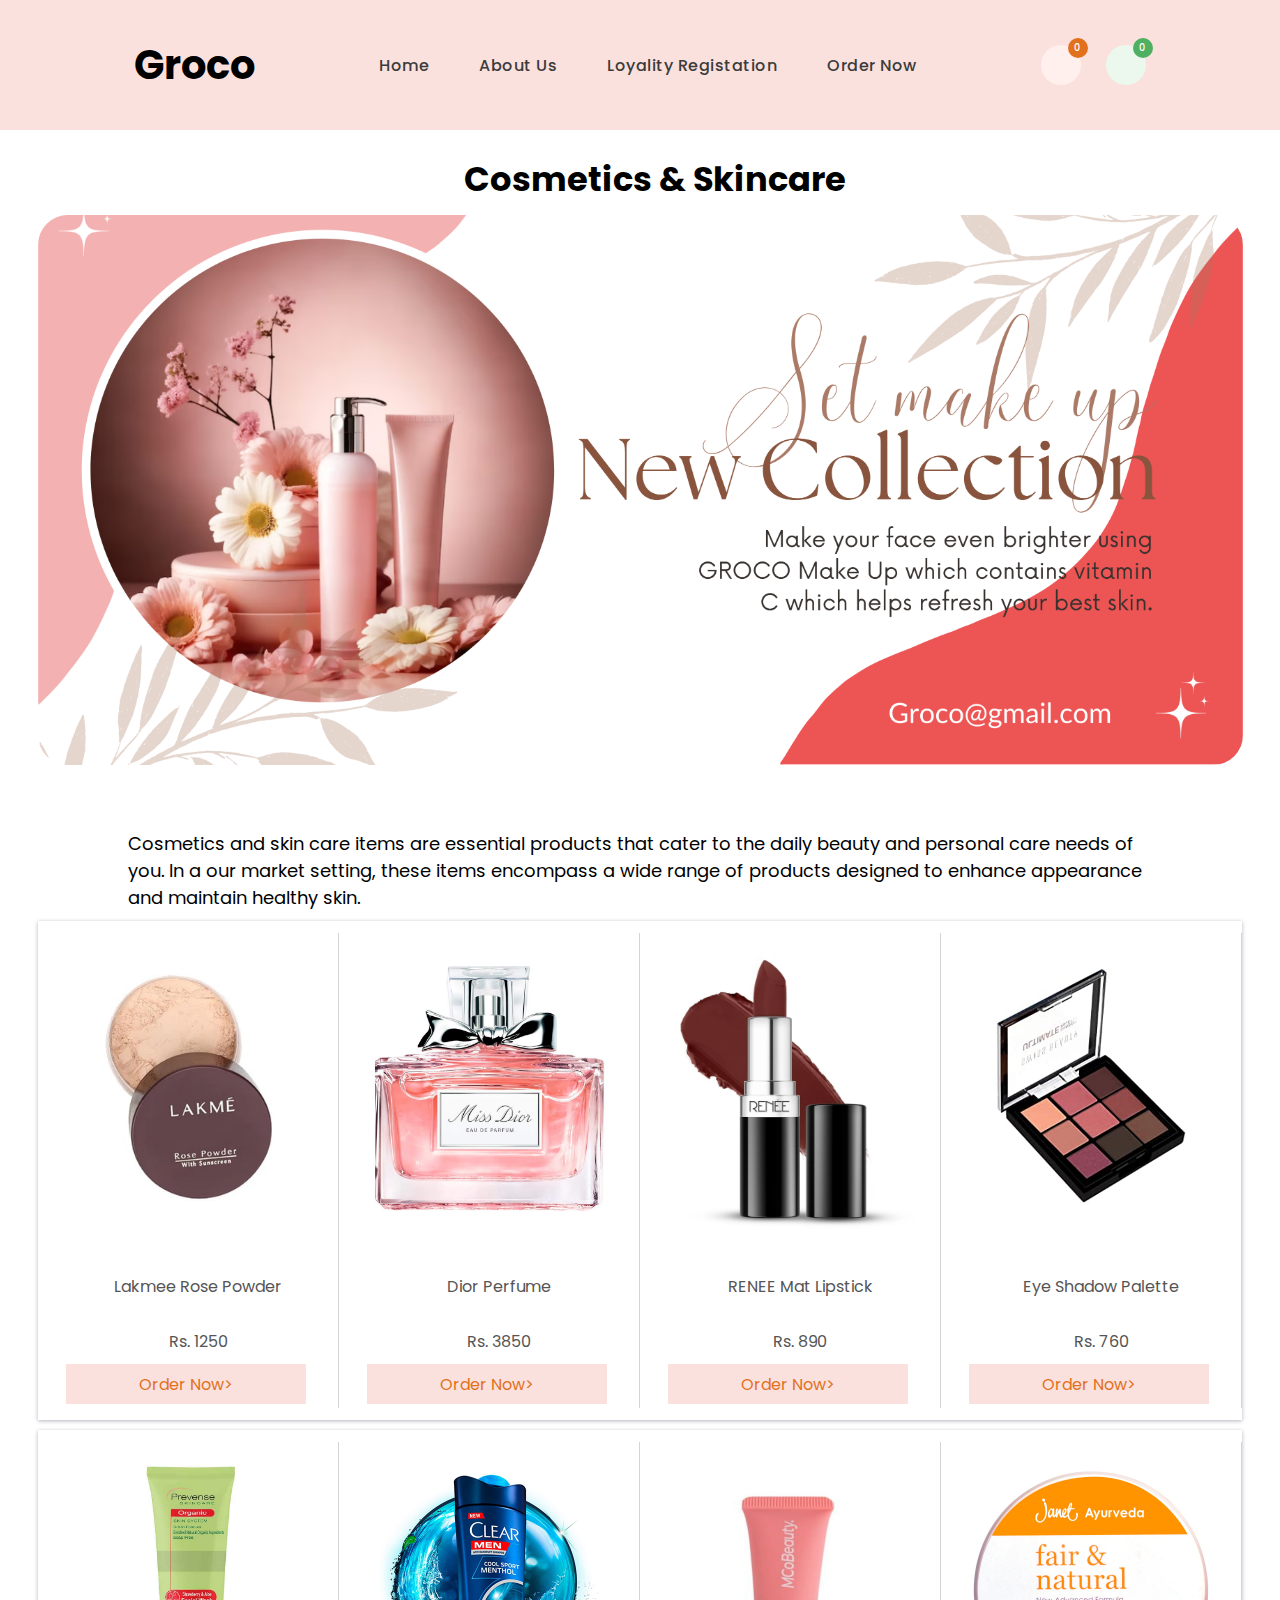
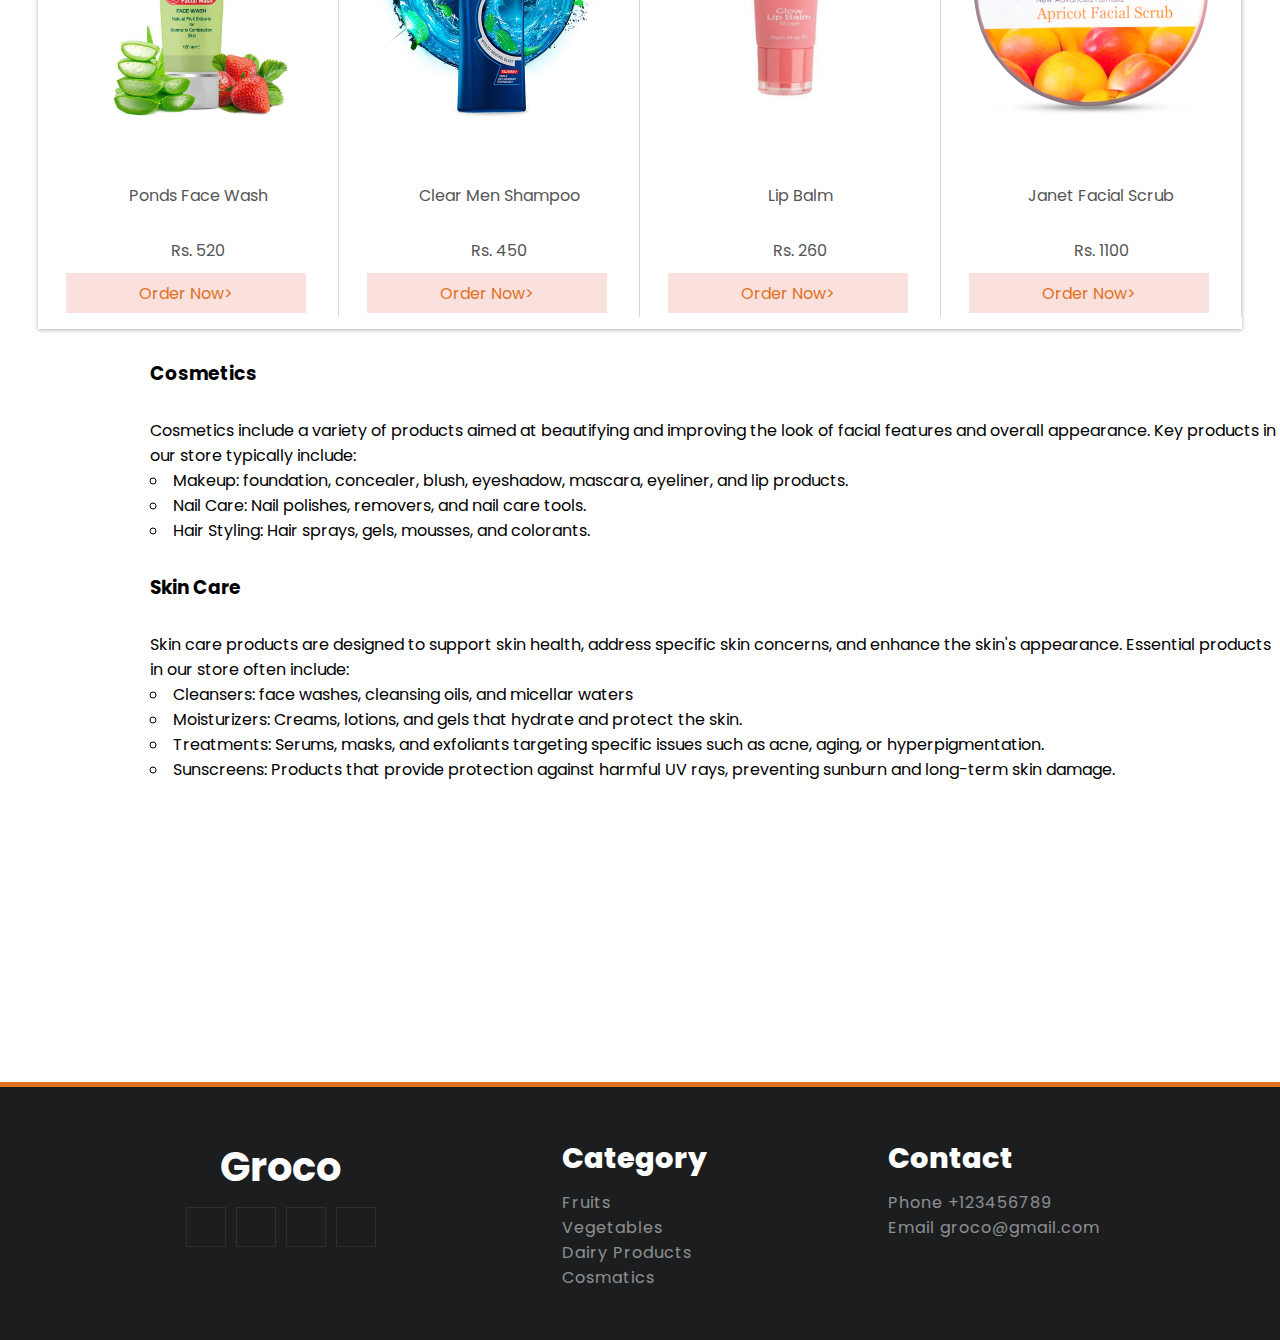
<file: Cosmetics.html>
<!DOCTYPE html>
<html lang="en">
<head>
    <meta charset="UTF-8">
    <meta name="viewport" content="width=device-width, initial-scale=1.0">
    <title>Groco store</title>
    <link rel="stylesheet" href="./css/Cosmetics.css">
    <link rel="stylesheet" href="./css/index.css">


   
    <link rel="stylesheet" href="https://pro.fontawesome.com/releases/v5.10.0/css/all.css" integrity="sha384-AYmEC3Yw5cVb3ZcuHtOA93w35dYTsvhLPVnYs9eStHfGJvOvKxVfELGroGkvsg+p" crossorigin="anonymous"/>

    <link rel="preconnect" href="https://fonts.googleapis.com">
    <link rel="preconnect" href="https://fonts.gstatic.com" crossorigin>
    <link href="https://fonts.googleapis.com/css2?family=Poppins:ital,wght@0,100;0,200;0,300;0,400;0,500;0,600;0,700;0,800;0,900;1,100;1,200;1,300;1,400;1,500;1,600;1,700;1,800;1,900&display=swap" rel="stylesheet">


</head>
<body>

    <!--Navigation-->
    <nav class="navigation">

        <a href="./index.html" class="logo"> <i class="fas fa-shopping-basket"></i> Groco </a>
            
        <ul class="menu">
            <li><a href="./index.html">Home</a></li>
            <li><a href="./Aboutus.html">About Us</a></li>
            <li><a href="./Loyalty.html">Loyality Registation</a></li>
            <li><a href="./order.html">Order Now </a></li>
        </ul>

        <div class="right-nav">
            
            <a href="#" class="like">
                <i class="far fa-heart"></i>
                <span>0</span>
            </a>
            
            <a href="./order.html" class="cart">
                <i class="fas fa-shopping-cart"></i>
                <span>0</span>
            </a>
        </div>
        
        
    </nav>
    <!--nav end-->
<br>
<main>

    <section id="Skincare">
        <div class="Skincare-heading">
            <h3>Cosmetics & Skincare</h3>
        </div>
    </section>
    
    <!--Cosmetic product banner-->
    <section id="Cosmatic-banner">
    </section>
<br>

<div class="Cosmatics">
<p>Cosmetics and skin care items are essential products that cater to the daily beauty and personal care needs of you. In a our market setting, these items encompass a wide range of products designed to enhance appearance and maintain healthy skin. </p>
</div>

<div class="table-box">
    <div class="table-row">
        <div class="table-cell">
            <img src="./images/rose powder.jpg" width="300px" height="300px" alt="rose powder">
            <p>Lakmee Rose Powder</p>
            <p>Rs. 1250</p>
            <a href="./order.html" class="cart-btn">Order Now></a>
        </div>
        <div class="table-cell">
            <img src="./images/perfume.jpg" width="300px" height="300px" alt="perfume">
            <p>Dior Perfume</p>
            <p>Rs. 3850</p>
            <a href="./order.html" class="cart-btn">Order Now></a>
        </div>
        <div class="table-cell">
            <img src="./images/lips tick.webp"width="300px" height="300px" alt="lips tick">
            <p>RENEE Mat Lipstick</p>
            <p> Rs. 890</p>
            <a href="./order.html" class="cart-btn">Order Now></a>
        </div>
        <div class="table-cell">
            <img src="./images/eye shadow.jpg"width="300px" height="300px" alt="eye shadow">
            <p>Eye Shadow Palette</p>
            <p>Rs. 760</p>
            <a href="./order.html" class="cart-btn">Order Now></a>
        </div>
    </div>

    <div class="table-row">
        <div class="table-cell">
            <img src="./images/face wsh.jpg"width="300px" height="300px"alt="face wash">
            <p>Ponds Face Wash</p>
            <p>Rs. 520</p>
            <a href="./order.html" class="cart-btn">Order Now></a>
        </div>
        <div class="table-cell">
            <img src="./images/men shampoo.jpg"width="300px" height="300px"alt="shampoo">
            <p>Clear Men Shampoo</p>
            <p>Rs. 450</p>
            <a href="./order.html" class="cart-btn">Order Now></a>
        </div>
        <div class="table-cell">
            <img src="./images/lip balm.webp"width="300px" height="300px" alt="lip balm">
            <p>Lip Balm</p>
            <p>Rs. 260</p>
            <a href="./order.html" class="cart-btn">Order Now></a>
        </div>
        <div class="table-cell">
            <img src="./images/scrub.webp"width="300px" height="300px" alt="scrub">
            <p>Janet Facial Scrub</p>
            <p>Rs. 1100</p>
            <a href="./order.html" class="cart-btn">Order Now></a>
        </div>
    </div>
</div>

<div class="About">
    <h3>Cosmetics</h3>
        <p>Cosmetics include a variety of products aimed at beautifying and improving the look of facial features and overall appearance. Key products in our store typically include:</p>
    <ul>
        <li> Makeup:  foundation, concealer, blush, eyeshadow, mascara, eyeliner, and lip products.</li>
        <li> Nail Care: Nail polishes, removers, and nail care tools.</li>
        <li> Hair Styling: Hair sprays, gels, mousses, and colorants.</li>
    </ul>
       
       
       
    <h3>Skin Care</h3>
    <p>Skin care products are designed to support skin health, address specific skin concerns, and enhance the skin's appearance. Essential products in our store often include:</p>
    <ul>

        <li>Cleansers: face washes, cleansing oils, and micellar waters </li>
        <li>Moisturizers: Creams, lotions, and gels that hydrate and protect the skin.</li>
        <li>Treatments: Serums, masks, and exfoliants targeting specific issues such as acne, aging, or hyperpigmentation.</li>
        <li>Sunscreens: Products that provide protection against harmful UV rays, preventing sunburn and long-term skin damage.</li>
    </ul>
    
    </div>
</main>

   <!--Footer-->
   <footer>
    <div class="footer-container">
        <div class="footer-logo">
            <a href="#" class="logo"> <i class="fas fa-shopping-basket"></i> Groco </a>
             <div class="footer-social">
                <a href="#"><i class="fab fa-facebook"></i></a>
                <a href="#"><i class="fab fa-twitter"></i></a>
                <a href="#"><i class="fab fa-instagram"></i></a>
                <a href="#"><i class="fab fa-youtube"></i></a>
             </div>
        </div>

        
        <div class="footer-links">
            <strong>Category</strong>
            <ul>
                <li><a href="#">Fruits</a></li>
                <li><a href="#">Vegetables</a></li>
                <li><a href="#">Dairy Products</a></li>
                <li><a href="#">Cosmatics</a></li>
            </ul>
        </div>

        <div class="footer-links">
            <strong>Contact</strong>
            <ul>
                <li><a href="#">Phone +123456789</a></li>
                <li><a href="#">Email groco@gmail.com</a></li>
                
            </ul>
        </div>
    </div>
</footer>
</body>
</html>
</file>
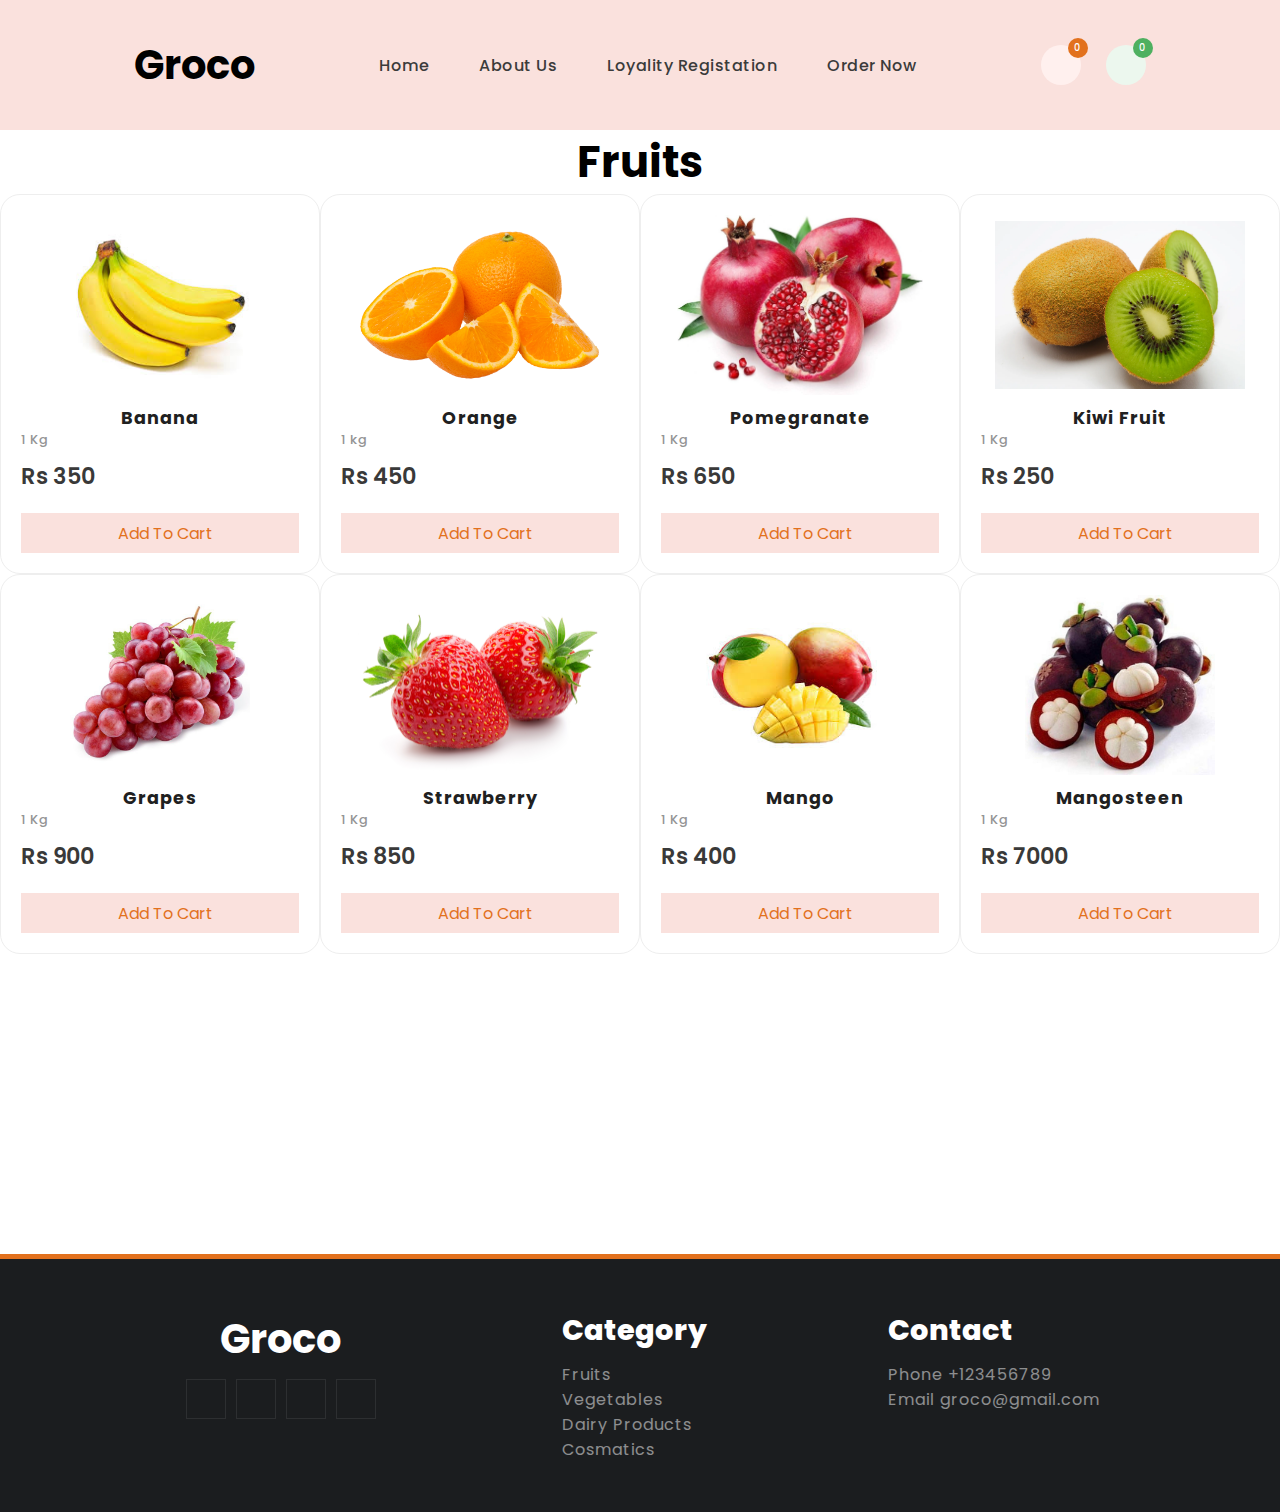
<file: Fruits.html>
<!DOCTYPE html>
<html lang="en">
<head>
    <meta charset="UTF-8">
    <meta name="viewport" content="width=device-width, initial-scale=1.0">
    <title>Fruits</title>
    <link rel="stylesheet" href="./css/Fruits.css"> 
    <link rel="stylesheet" href="./css/index.css">

    
    <link rel="stylesheet" href="https://pro.fontawesome.com/releases/v5.10.0/css/all.css" integrity="sha384-AYmEC3Yw5cVb3ZcuHtOA93w35dYTsvhLPVnYs9eStHfGJvOvKxVfELGroGkvsg+p" crossorigin="anonymous"/>
    <link rel="preconnect" href="https://fonts.googleapis.com">
    <link rel="preconnect" href="https://fonts.gstatic.com" crossorigin>
    <link href="https://fonts.googleapis.com/css2?family=Poppins:ital,wght@0,100;0,200;0,300;0,400;0,500;0,600;0,700;0,800;0,900;1,100;1,200;1,300;1,400;1,500;1,600;1,700;1,800;1,900&display=swap" rel="stylesheet">


</head>
<body>
    <nav class="navigation">

        <a href="./index.html" class="logo"> <i class="fas fa-shopping-basket"></i> Groco </a>
            
        <ul class="menu">
            <li><a href="./index.html">Home</a></li>
            <li><a href="./Aboutus.html">About Us</a></li>
            <li><a href="./Loyalty.html">Loyality Registation</a></li>
            <li><a href="./order.html">Order Now </a></li>
        </ul>

        <div class="right-nav">
            
            <a href="#" class="like">
                <i class="far fa-heart"></i>
                <span>0</span>
            </a>
            
            <a href="./order.html" class="cart">
                <i class="fas fa-shopping-cart"></i>
                <span>0</span>
            </a>
        </div>
        
        
    </nav>

    <section id="popular-products">
        <div class="product-heading">
            <h2>Fruits</h2>
        </div>
    
        <div class="product-container">
            <div class="product-box">
                <img src="./images/banana.jpeg" alt="Banana" width="300px" height="300px">
                <strong>Banana</strong>
                <span class="quantity">1 Kg</span>
                <span class="price">Rs 350</span>
                <div class="stars">
                    <i class="fas fa-star"></i>
                    <i class="fas fa-star"></i>
                    <i class="fas fa-star"></i>
                    <i class="fas fa-star"></i>
                    <i class="fas fa-star-half-alt"></i>
                </div>
    
                <a href="#" class="cart-btn">
                    <i class="fas fa-shopping-bag"></i>Add To Cart
                </a>
    
                
            </div>
    
            <div class="product-box">
                <img src="./images/Orange.jpg" alt="Orange" width="300px" height="300px">
                <strong>Orange</strong>
                <span class="quantity">1 kg</span>
                <span class="price">Rs 450</span>
                <div class="stars">
                    <i class="fas fa-star"></i>
                    <i class="fas fa-star"></i>
                    <i class="fas fa-star"></i>
                    <i class="fas fa-star"></i>
                    <i class="fas fa-star-half-alt"></i>
                </div>
    
                <a href="#" class="cart-btn">
                    <i class="fas fa-shopping-bag"></i>Add To Cart
                </a>
    
                
            </div>
    
            <div class="product-box">
                <img src="./images/pomegranate.jpg" alt="pomegranate" width="300px" height="300px">
                <strong>Pomegranate</strong>
                <span class="quantity">1 Kg</span>
                <span class="price">Rs 650</span>
                <div class="stars">
                    <i class="fas fa-star"></i>
                    <i class="fas fa-star"></i>
                    <i class="fas fa-star"></i>
                    <i class="fas fa-star"></i>
                    <i class="fas fa-star-half-alt"></i>
                </div>
    
                <a href="#" class="cart-btn">
                    <i class="fas fa-shopping-bag"></i>Add To Cart
                </a>
    
                
            </div>
    
            <div class="product-box">
                <img src="./images/kiwi.webp" alt="kiwi fruit" width="300px" height="300px">
                <strong>Kiwi Fruit</strong>
                <span class="quantity">1 Kg</span>
                <span class="price">Rs 250</span>
                <div class="stars">
                    <i class="fas fa-star"></i>
                    <i class="fas fa-star"></i>
                    <i class="fas fa-star"></i>
                    <i class="fas fa-star"></i>
                    <i class="fas fa-star-half-alt"></i>
                </div>
    
                <a href="#" class="cart-btn">
                    <i class="fas fa-shopping-bag"></i>Add To Cart
                </a>
    
                
            </div>
    
            <div class="product-box">
                <img src="./images/grapes.jpeg" alt="grapes" width="300px" height="300px">
                <strong>Grapes</strong>
                <span class="quantity">1 Kg</span>
                <span class="price">Rs 900</span>
                <div class="stars">
                    <i class="fas fa-star"></i>
                    <i class="fas fa-star"></i>
                    <i class="fas fa-star"></i>
                    <i class="fas fa-star"></i>
                    <i class="fas fa-star-half-alt"></i>
                </div>
    
                <a href="#" class="cart-btn">
                    <i class="fas fa-shopping-bag"></i>Add To Cart
                </a>
    
                
            </div>
    
            <div class="product-box">
                <img src="./images/strawberry.jpg" alt="strawberry" width="300px" height="300px">
                <strong>Strawberry</strong>
                <span class="quantity">1 Kg</span>
                <span class="price">Rs 850</span>
                <div class="stars">
                    <i class="fas fa-star"></i>
                    <i class="fas fa-star"></i>
                    <i class="fas fa-star"></i>
                    <i class="fas fa-star"></i>
                    <i class="fas fa-star-half-alt"></i>
                </div>
    
                <a href="#" class="cart-btn">
                    <i class="fas fa-shopping-bag"></i>Add To Cart
                </a>
            </div>

            <div class="product-box">
                <img src="./images/mango.jpeg" alt="mango" width="300px" height="300px">
                <strong>Mango</strong>
                <span class="quantity">1 Kg</span>
                <span class="price">Rs 400</span>
                <div class="stars">
                    <i class="fas fa-star"></i>
                    <i class="fas fa-star"></i>
                    <i class="fas fa-star"></i>
                    <i class="fas fa-star"></i>
                    <i class="fas fa-star-half-alt"></i>
                </div>
        
                <a href="#" class="cart-btn">
                     <i class="fas fa-shopping-bag"></i>Add To Cart
                </a>
            </div>

            <div class="product-box">
                <img src="./images/Mangosteen.jpg" alt="Mangosteen" width="300px" height="300px">
                <strong>Mangosteen</strong>
                <span class="quantity">1 Kg</span>
                <span class="price">Rs 7000</span>
                <div class="stars">
                    <i class="fas fa-star"></i>
                    <i class="fas fa-star"></i>
                    <i class="fas fa-star"></i>
                    <i class="fas fa-star"></i>
                    <i class="fas fa-star-half-alt"></i>
                </div>
            
                <a href="#" class="cart-btn">
                     <i class="fas fa-shopping-bag"></i>Add To Cart
                </a>
            </div>
        
    
                
            
        </div>
    
    
    </section>

    <!--footer-->
    <footer>
        <div class="footer-container">
            <div class="footer-logo">
                <a href="#" class="logo"> <i class="fas fa-shopping-basket"></i> Groco </a>
                 <div class="footer-social">
                    <a href="#"><i class="fab fa-facebook"></i></a>
                    <a href="#"><i class="fab fa-twitter"></i></a>
                    <a href="#"><i class="fab fa-instagram"></i></a>
                    <a href="#"><i class="fab fa-youtube"></i></a>
                 </div>
            </div>
    
            
            <div class="footer-links">
                <strong>Category</strong>
                <ul>
                    <li><a href="#">Fruits</a></li>
                    <li><a href="#">Vegetables</a></li>
                    <li><a href="#">Dairy Products</a></li>
                    <li><a href="#">Cosmatics</a></li>
                </ul>
            </div>
    
            <div class="footer-links">
                <strong>Contact</strong>
                <ul>
                    <li><a href="#">Phone +123456789</a></li>
                    <li><a href="#">Email groco@gmail.com</a></li>
                    
                </ul>
            </div>
        </div>
    </footer>
    
</body>
</html>
</file>
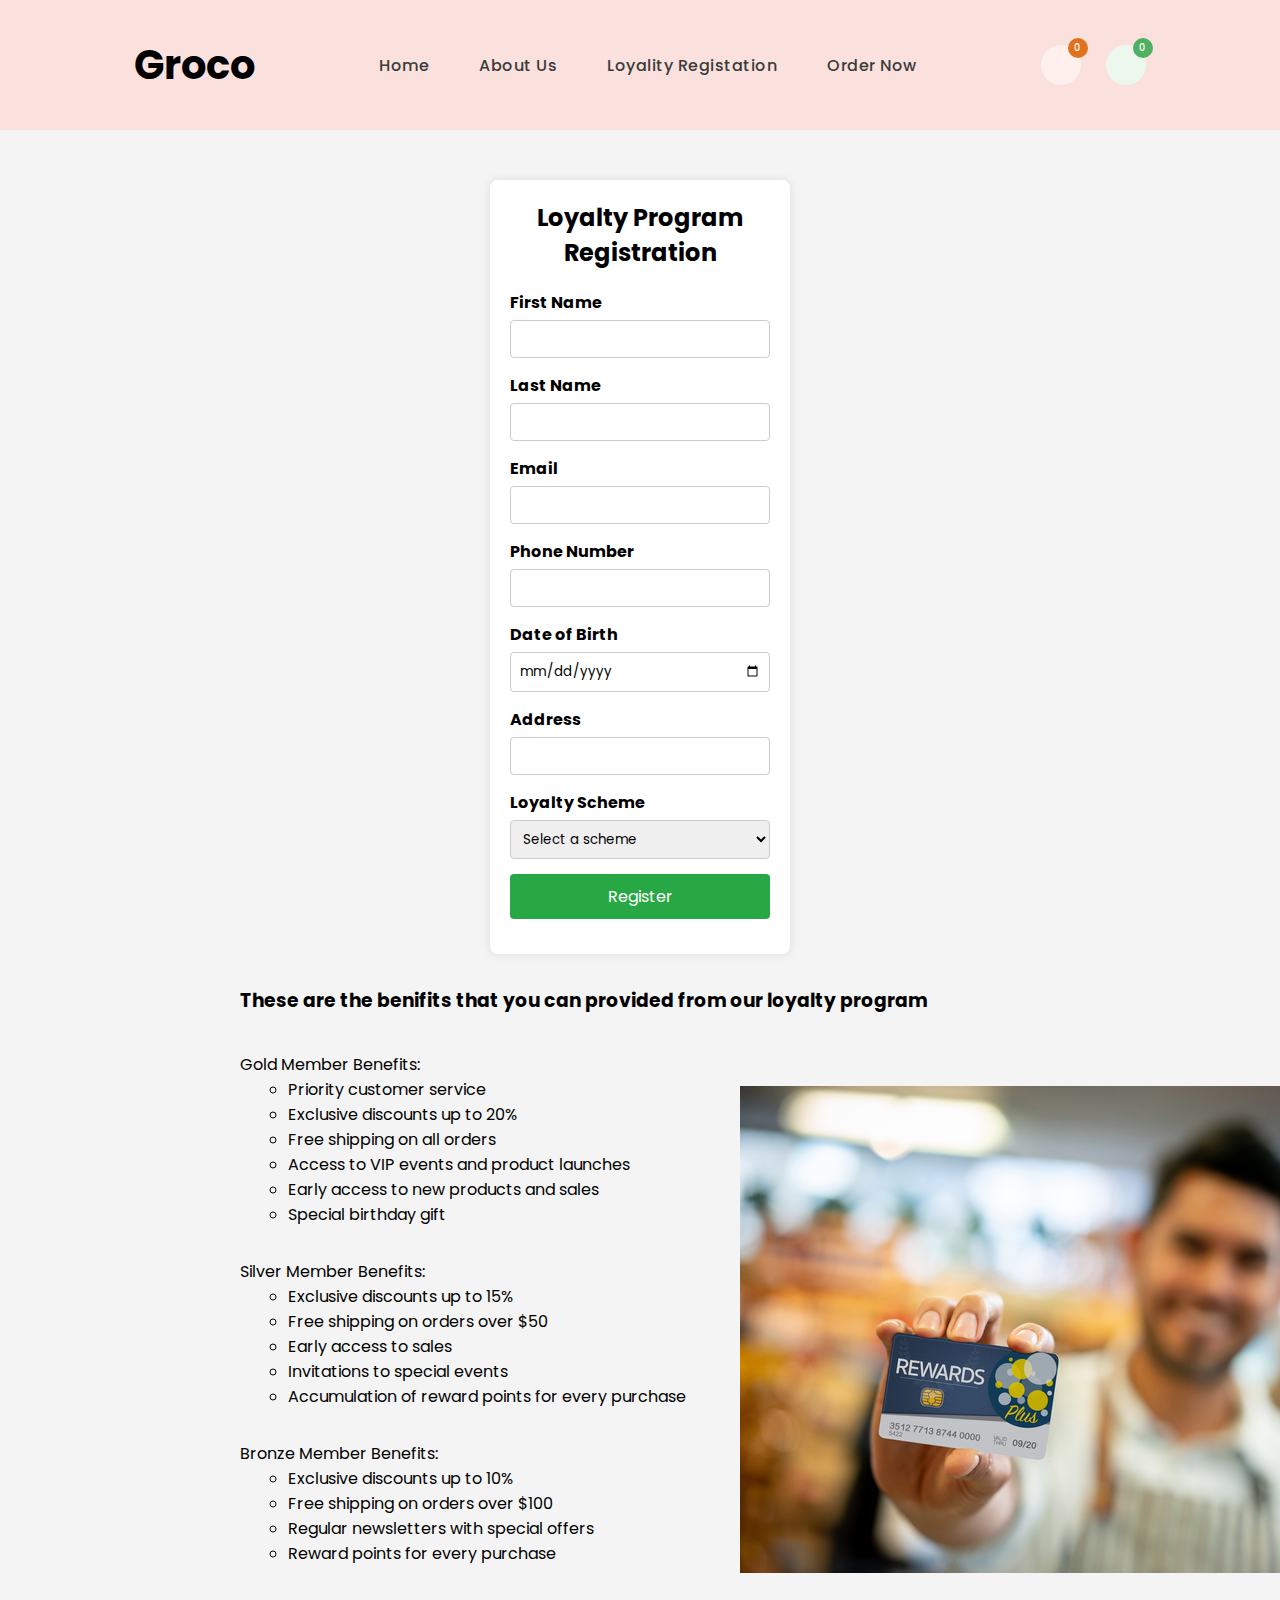
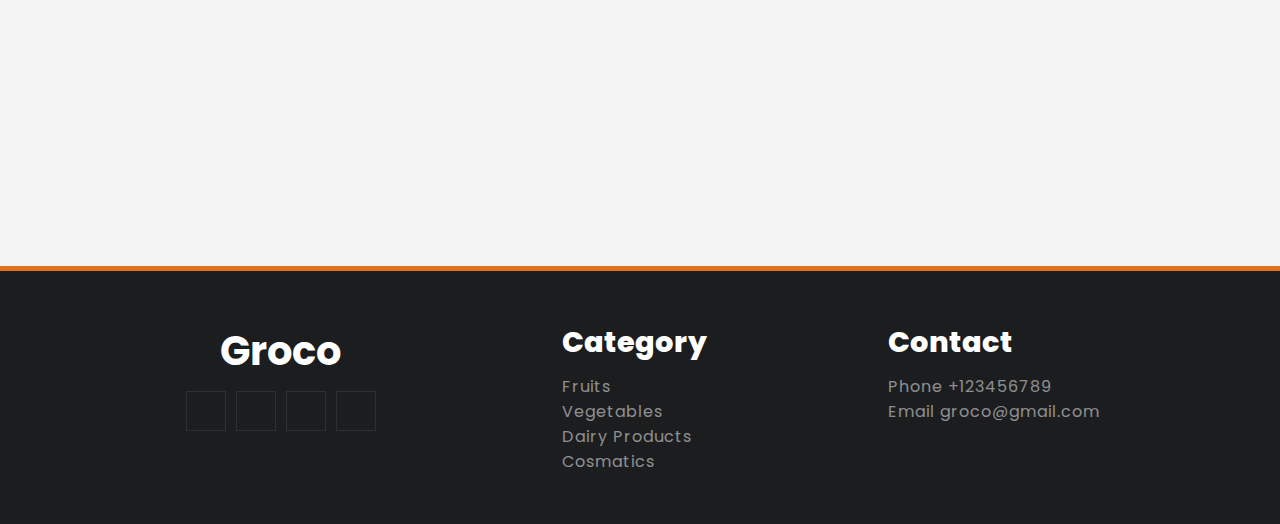
<file: Loyalty.html>
<!DOCTYPE html>
<html lang="en">
<head>
    <meta charset="UTF-8">
    <meta name="viewport" content="width=device-width, initial-scale=1.0">
    <title>Loyalty Registration Form</title>
    <link rel="stylesheet" href="./css/Loyalty.css">
    <link rel="stylesheet" href="./css/index.css">

    <link rel="apple-touch-icon" sizes="180x180" href="/apple-touch-icon.png">
    <link rel="icon" type="image/png" sizes="32x32" href="/favicon-32x32.png">
    <link rel="icon" type="image/png" sizes="16x16" href="/favicon-16x16.png">
    <link rel="manifest" href="/site.webmanifest">
    <meta name="msapplication-TileColor" content="#da532c">
    <meta name="theme-color" content="#ffffff">

   
    <link rel="stylesheet" href="https://pro.fontawesome.com/releases/v5.10.0/css/all.css" integrity="sha384-AYmEC3Yw5cVb3ZcuHtOA93w35dYTsvhLPVnYs9eStHfGJvOvKxVfELGroGkvsg+p" crossorigin="anonymous"/>

    <link rel="preconnect" href="https://fonts.googleapis.com">
    <link rel="preconnect" href="https://fonts.gstatic.com" crossorigin>
    <link href="https://fonts.googleapis.com/css2?family=Poppins:ital,wght@0,100;0,200;0,300;0,400;0,500;0,600;0,700;0,800;0,900;1,100;1,200;1,300;1,400;1,500;1,600;1,700;1,800;1,900&display=swap" rel="stylesheet">


</head>

<header>

    <!--Navigation-->
   <nav class="navigation">

        <a href="#" class="logo"> <i class="fas fa-shopping-basket"></i> Groco </a>
            
        <ul class="menu">
            <li><a href="./index.html">Home</a></li>
            <li><a href="./Aboutus.html">About Us</a></li>
            <li><a href="./Loyalty.html">Loyality Registation</a></li>
            <li><a href="./order.html">Order Now </a></li>
        </ul>

        <div class="right-nav">
            
            <a href="#" class="like">
                <i class="far fa-heart"></i>
                <span>0</span>
            </a>
            
            <a href="./order.html" class="cart">
                <i class="fas fa-shopping-cart"></i>
                <span>0</span>
            </a>
        </div>
        
        
    </nav>
    </header>
    
    
    <!--nav end-->
<br>
<br>
<body>
    <div class="container">
        <h2>Loyalty Program Registration</h2>
        <form action="/submit-form" method="post">
            <!-- Customer Information Fields -->
            <div class="form-group">
                <label for="first-name">First Name</label>
                <input type="text" id="first-name" name="first-name" required>
            </div>
            <div class="form-group">
                <label for="last-name">Last Name</label>
                <input type="text" id="last-name" name="last-name" required>
            </div>
            <div class="form-group">
                <label for="email">Email</label>
                <input type="email" id="email" name="email" required>
            </div>
            <div class="form-group">
                <label for="phone">Phone Number</label>
                <input type="tel" id="phone" name="phone" required>
            </div>
            <div class="form-group">
                <label for="birthdate">Date of Birth</label>
                <input type="date" id="birthdate" name="birthdate" required>
            </div>
            <div class="form-group">
                <label for="address">Address</label>
                <input type="text" id="address" name="address" required>
            </div>

            <!-- Loyalty Scheme Selection -->
            <div class="form-group">
                <label for="loyalty-scheme">Loyalty Scheme</label>
                <select id="loyalty-scheme" name="loyalty-scheme" required>
                    <option value="">Select a scheme</option>
                    <option value="gold">Gold Member</option>
                    <option value="silver">Silver Member</option>
                    <option value="bronze">Bronze Member</option>
                </select>
            </div>

            <!-- Submit Button -->
            <div class="form-group">
                <button type="submit">Register</button>
            </div>
        </form>
    </div>

<section id="loyalty">
    <div class=" loyalty-heading"></div>


  
    <h3 class="header">These are the benifits that you can provided from our loyalty program</h3>
    <p>Gold Member Benefits:</p>

    <ul class="loyalty">
        <li>Priority customer service</li>
        <li>Exclusive discounts up to 20%</li>  
        <li>Free shipping on all orders</li>
        <li>Access to VIP events and product launches</li> 
        <li>Early access to new products and sales</li> 
        <li>Special birthday gift</li>  

    </ul>

    <p class="silver">Silver Member Benefits:</p>
    <ul class="loyalty">
        <li>Exclusive discounts up to 15%</li>
        <li>Free shipping on orders over $50</li>
        <li> Early access to sales</li>
        <li> Invitations to special events</li>
        <li>Accumulation of reward points for every purchase</li>
    </ul>

   <p class="bronze">Bronze Member Benefits:</p>
   <ul class="loyalty">
    <li>Exclusive discounts up to 10%</li>
    <li>Free shipping on orders over $100</li>
    <li>Regular newsletters with special offers</li>
    <li>Reward points for every purchase</li>
   </ul>
     
<img class="loyalty-card" src="./images/loyalty.jpg" alt="loyalty card">      
       
       
        
    
</section>

<footer>
    <div class="footer-container">
        <div class="footer-logo">
            <a href="#" class="logo"> <i class="fas fa-shopping-basket"></i> Groco </a>
             <div class="footer-social">
                <a href="#"><i class="fab fa-facebook"></i></a>
                <a href="#"><i class="fab fa-twitter"></i></a>
                <a href="#"><i class="fab fa-instagram"></i></a>
                <a href="#"><i class="fab fa-youtube"></i></a>
             </div>
        </div>

        
        <div class="footer-links">
            <strong>Category</strong>
            <ul>
                <li><a href="#">Fruits</a></li>
                <li><a href="#">Vegetables</a></li>
                <li><a href="#">Dairy Products</a></li>
                <li><a href="#">Cosmatics</a></li>
            </ul>
        </div>

        <div class="footer-links">
            <strong>Contact</strong>
            <ul>
                <li><a href="#">Phone +123456789</a></li>
                <li><a href="#">Email groco@gmail.com</a></li>
                
                
            </ul>
        </div>
    </div>
</footer>


</body>
</html>
</file>
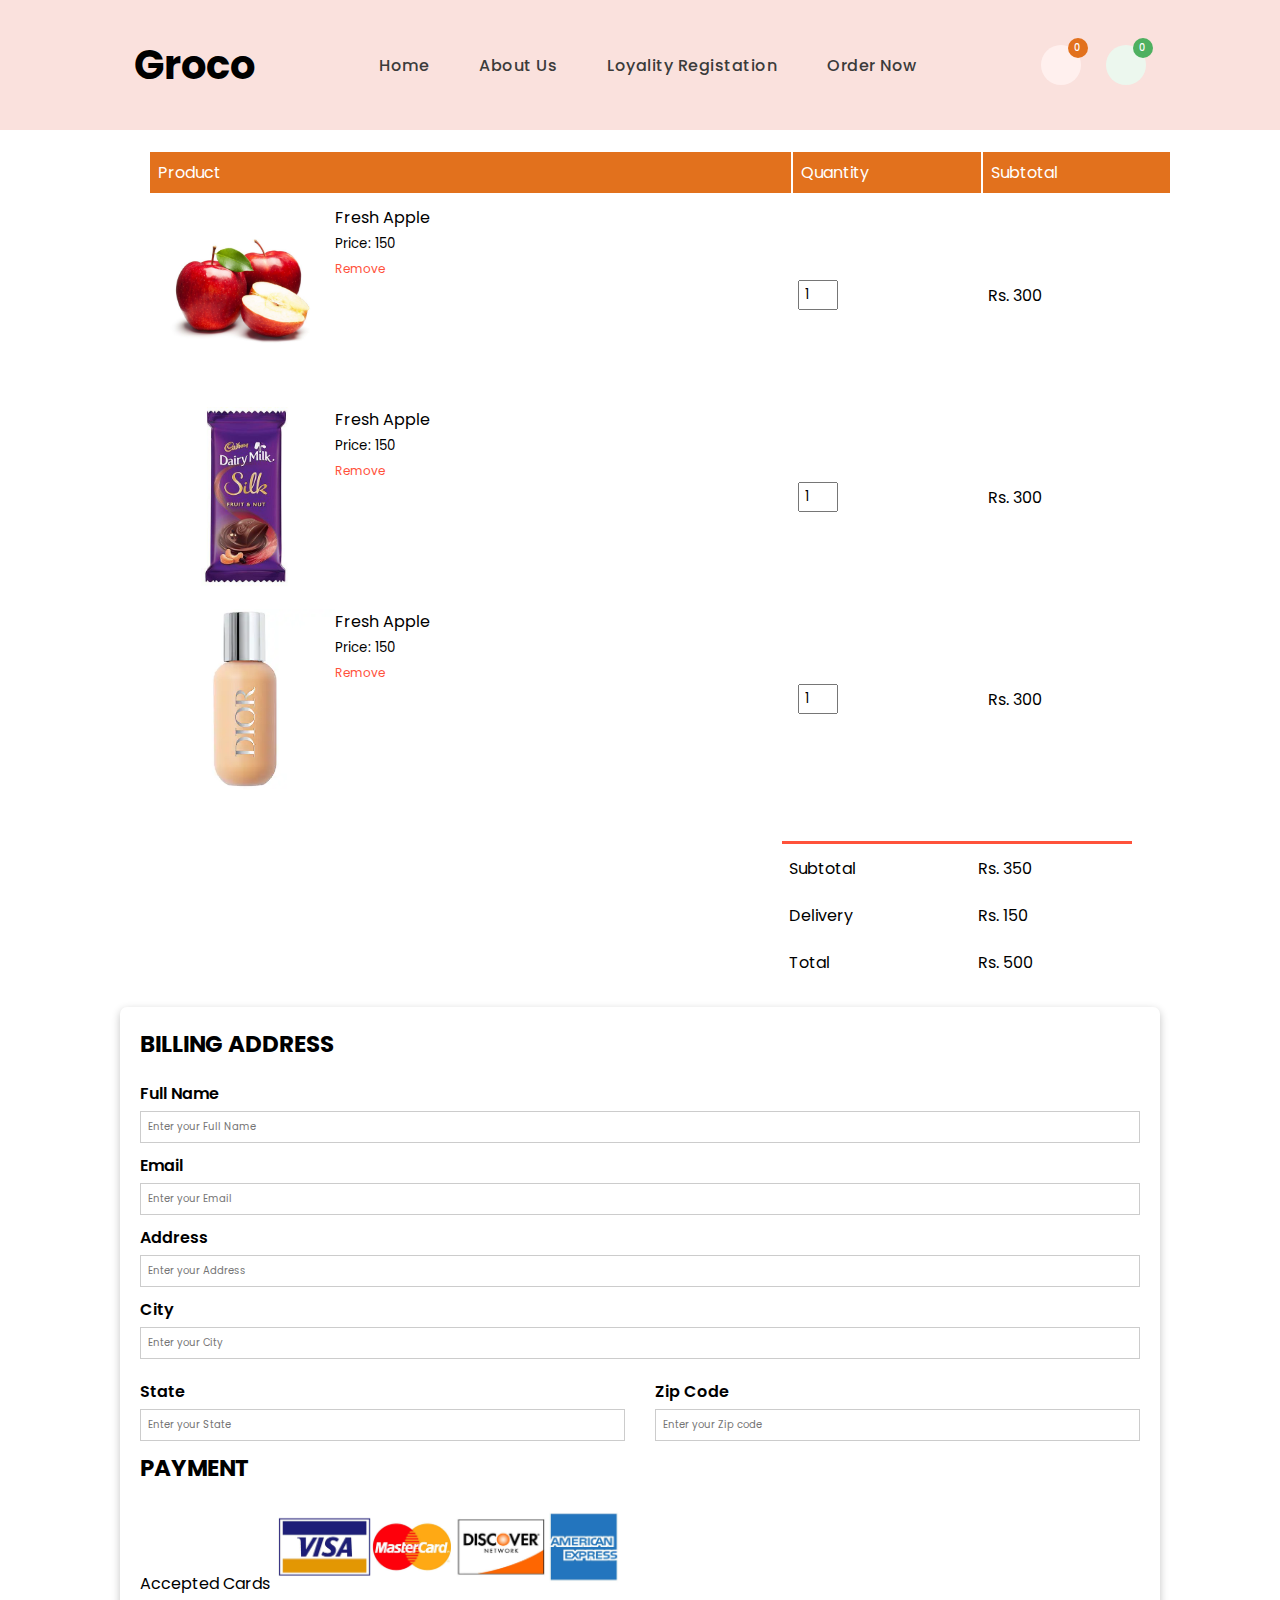
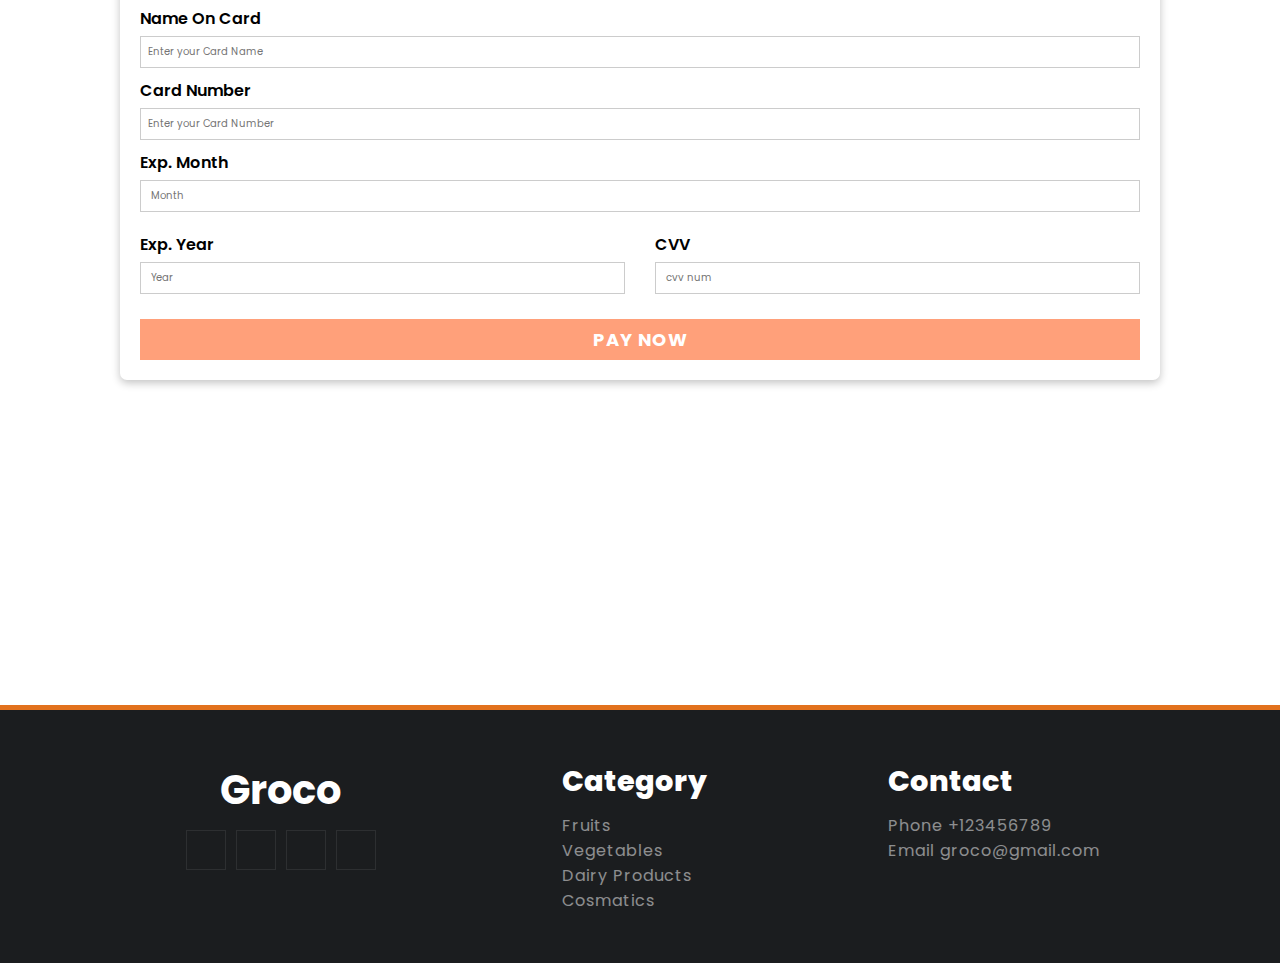
<file: order.html>
<!DOCTYPE html>
<html lang="en">
<head>
    <meta charset="UTF-8">
    <meta name="viewport" content="width=device-width, initial-scale=1.0">
    <title>Order Page</title>

    <link rel="stylesheet" href="./css/order.css">
    <link rel="stylesheet" href="./css/index.css">

    <link rel="stylesheet" href="https://pro.fontawesome.com/releases/v5.10.0/css/all.css" integrity="sha384-AYmEC3Yw5cVb3ZcuHtOA93w35dYTsvhLPVnYs9eStHfGJvOvKxVfELGroGkvsg+p" crossorigin="anonymous"/>
    <link rel="preconnect" href="https://fonts.googleapis.com">
    <link rel="preconnect" href="https://fonts.gstatic.com" crossorigin>
    <link href="https://fonts.googleapis.com/css2?family=Poppins:ital,wght@0,100;0,200;0,300;0,400;0,500;0,600;0,700;0,800;0,900;1,100;1,200;1,300;1,400;1,500;1,600;1,700;1,800;1,900&display=swap" rel="stylesheet">

</head>
<body>

    <!--Navigation-->

    <nav class="navigation">

        <a href="index.html" class="logo"> <i class="fas fa-shopping-basket"></i> Groco </a>
            
        <ul class="menu">
            <li><a href="./index.html">Home</a></li> 
            <li><a href="./Aboutus.html">About Us</a></li>
            <li><a href="./Loyalty.html">Loyality Registation</a></li>
            <li><a href="./order.html">Order Now </a></li>
        </ul>

        <div class="right-nav">
            
            <a href="#" class="like">
                <i class="far fa-heart"></i>
                <span>0</span>
            </a>
            
            <a href="./order.html" class="cart">
                <i class="fas fa-shopping-cart"></i>
                <span>0</span>
            </a>
        </div>
        
        
    </nav>
   <!-- nav end-->


   <div class="small-container cart-page">
    <table>
        <tr>
            <th>Product</th>
            <th>Quantity</th>
            <th>Subtotal</th>
        </tr>
        <tr>
            <td>
                <div class="cart-info">
                    <img src="./images/buy1.jpg" alt="Item 1" width="180px" height="180px">
                    <div>
                        <p>Fresh Apple</p>
                        <small>Price: 150</small>
                        <br>
                        <a href="">Remove</a>
                    </div>
                </div>
                     
           
            <!--<td>Product name</td>-->
            <td><input type="number" value="1"></td>
            <td>Rs. 300</td>

           
        </tr>

        <tr>
            <td>
                <div class="cart-info">
                    <img src="./images/buy4.jpg" alt="Item 1" width="180px" height="180px">
                    <div>
                        <p>Fresh Apple</p>
                        <small>Price: 150</small>
                        <br>
                        <a href="">Remove</a>
                    </div>
                </div>
                     
           
            <!--<td>Product name</td>-->
            <td><input type="number" value="1"></td>
            <td>Rs. 300</td>

           
        </tr>

        <tr>
            <td>
                <div class="cart-info">
                    <img src="./images/buy6.webp" alt="Item 1" width="180px" height="180px">
                    <div>
                        <p>Fresh Apple</p>
                        <small>Price: 150</small>
                        <br>
                        <a href="">Remove</a>
                    </div>
                </div>
                     
           
            <!--<td>Product name</td>-->
            <td><input type="number" value="1"></td>
            <td>Rs. 300</td>

           
        </tr>


            
        
    </table>

    <div class="total-price">
        <table>
            <tr>
                <td>Subtotal</td>
                <td>Rs. 350</td>
            </tr>

            <tr>
                <td>Delivery</td>
                <td>Rs. 150</td>
            </tr>

            <tr>
                <td>Total</td>
                <td>Rs. 500</td>
            </tr>
        </table>

    </div>

</div>

<section>
    <div class="card">
        <form class="payment-form">
            <div class="card-body">
                <div class="billing-info">
                    <h1 class="section-title">Billing Address</h1>
                    <div class="box">
                        <labal class="labal" for="fullName">Full Name</labal>
                        <input type="text" name="fullName" id="FullName" placeholder="Enter your Full Name" class="input" required>
                    </div>
                </div>
                <div class="box">
                    <labal class="labal" for="email">Email</labal>
                    <input type="email" name="email" id="email" placeholder="Enter your Email" class="input" required>
                </div>
                <div class="box">
                    <labal class="labal" for="Address">Address</labal>
                    <input type="text" name="address" id="address" placeholder="Enter your Address" class="input" required>
                </div>
                <div class="box">
                    <labal class="labal" for="city">City</labal>
                    <input type="text" name="city" id="city" placeholder="Enter your City" class="input" required>
                </div>
                <div class="grid">
                    <div class="box">
                        <labal class="labal" for="state">State</labal>
                        <input type="text" name="state" id="state" placeholder="Enter your State" class="input" required>
                    </div>
                    <div class="box">
                        <labal class="labal" for="zip">Zip Code</labal>
                        <input type="text" name="zip" id="zip" placeholder="Enter your Zip code" class="input" required>
                    </div>
                   
                </div>
                <div class="payment info">
                    <h1 class="section-title">Payment</h1>
                    <div class="box">
                        <label class="label">Accepted Cards</label>
                        <img src="./images/credit crd.jpg"  class="img-cards" alt="payment methods">
                    </div>
                    <div class="box">
                        <labal class="labal" for="cardname">Name On Card</labal>
                        <input type="text" name="cardname" id="cardname" placeholder="Enter your Card Name" class="input" required>
                    </div>
                    <div class="box">
                        <labal class="labal" for="cardnumber">Card Number</labal>
                        <input type="text" name="cardnumber" id="cardnumber" placeholder="Enter your Card Number" class="input" required>
                    </div>
                    <div class="box">
                        <labal class="labal" for="expmonth">Exp. Month</labal>
                        <input type="text" name="expmonth" id="expmonth" placeholder=" Month" class="input" required>
                    </div>
                    <div class="grid">
                        <div class="box">
                            <labal class="labal" for="expyear">Exp. Year</labal>
                            <input type="text" name="expyear" id="expyear" placeholder=" Year" class="input" required>
                        </div>
                        <div class="box">
                            <labal class="labal" for="cvv">CVV</labal>
                            <input type="text" name="cvv" id="cvv" placeholder=" cvv num" class="input" required>
                        </div>
                        
                        
                    </div>



                </div>
            </div>
            <button class="button">Pay Now</button>
        </form>
    </div>
</section>
<br>



   
</main>

<!--Footer-->
<footer>
    <div class="footer-container">
        <div class="footer-logo">
            <a href="#" class="logo"> <i class="fas fa-shopping-basket"></i> Groco </a>
             <div class="footer-social">
                <a href="#"><i class="fab fa-facebook"></i></a>
                <a href="#"><i class="fab fa-twitter"></i></a>
                <a href="#"><i class="fab fa-instagram"></i></a>
                <a href="#"><i class="fab fa-youtube"></i></a>
             </div>
        </div>

        
        <div class="footer-links">
            <strong>Category</strong>
            <ul>
                <li><a href="#">Fruits</a></li>
                <li><a href="#">Vegetables</a></li>
                <li><a href="#">Dairy Products</a></li>
                <li><a href="#">Cosmatics</a></li>
            </ul>
        </div>

        <div class="footer-links">
            <strong>Contact</strong>
            <ul>
                <li><a href="#">Phone +123456789</a></li>
                <li><a href="#">Email groco@gmail.com</a></li>
                
                
            </ul>
        </div>
    </div>
</footer>

</body>
</html>
</file>
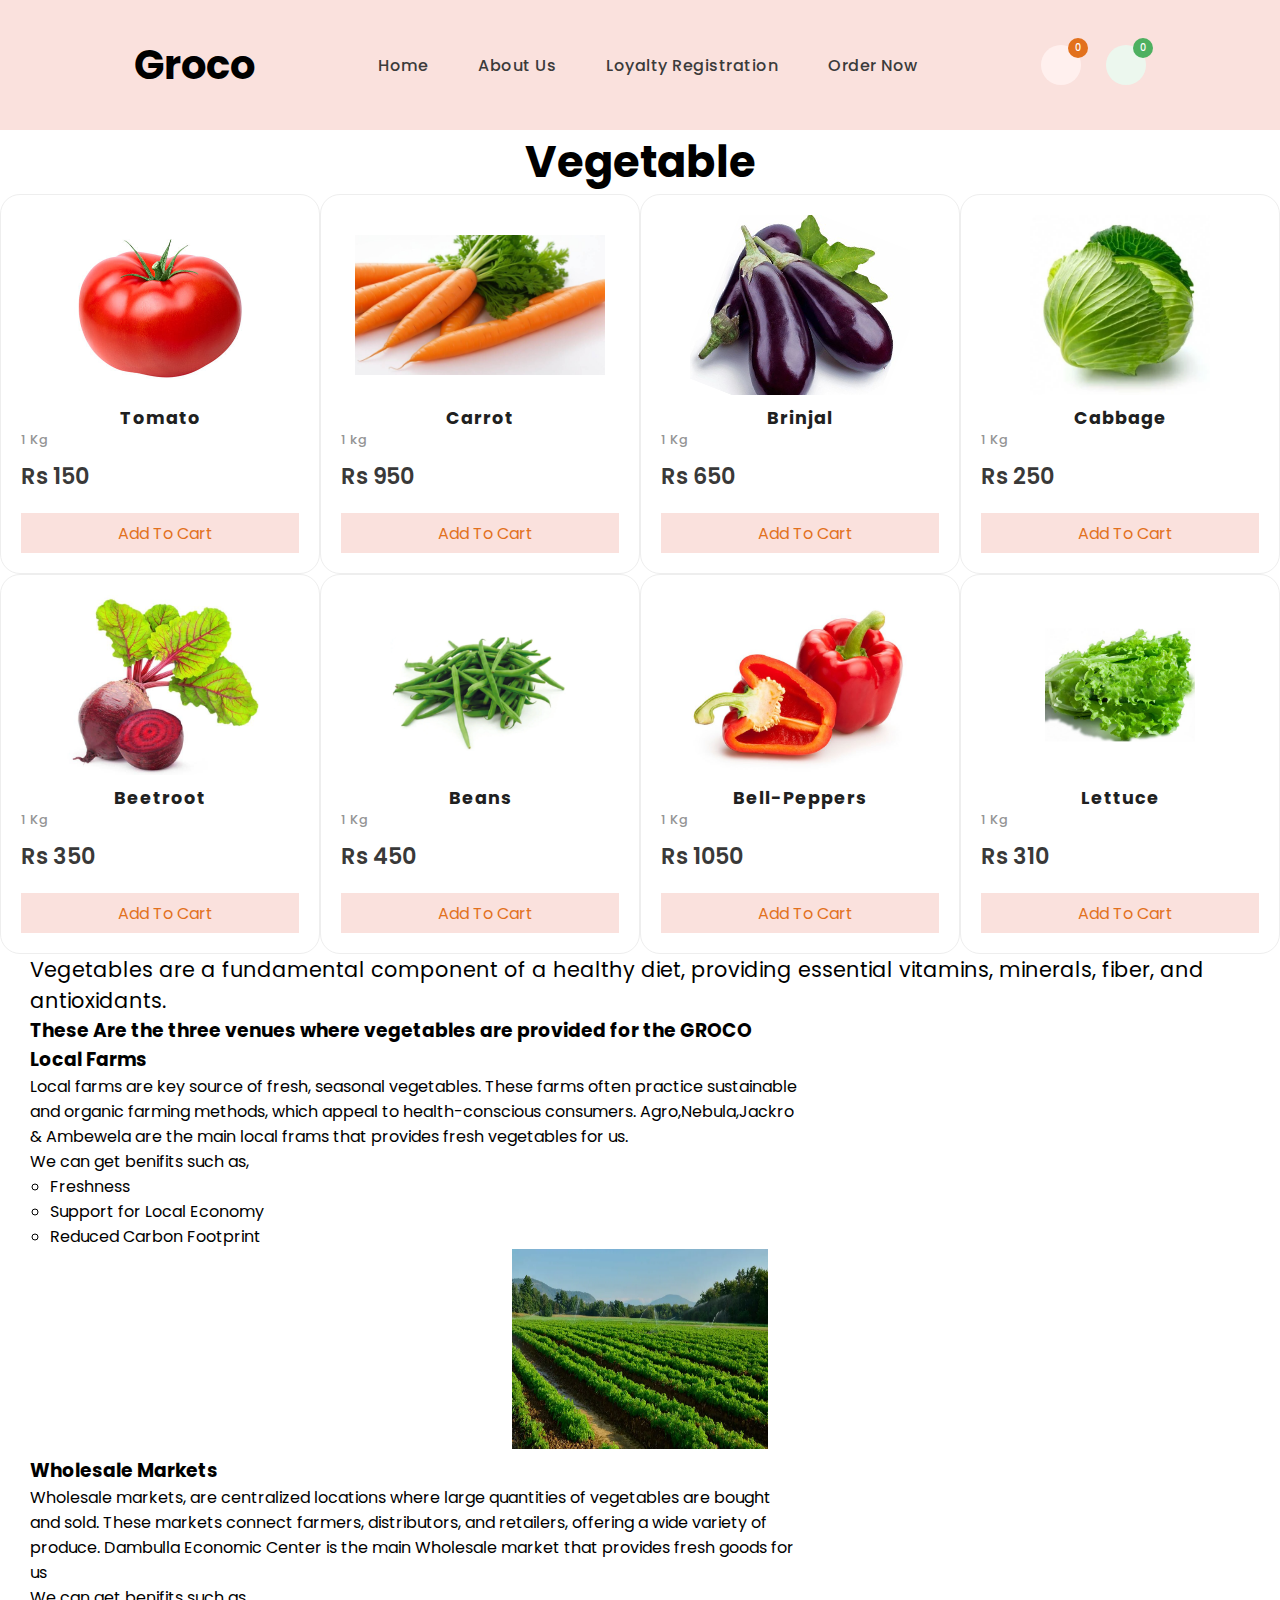
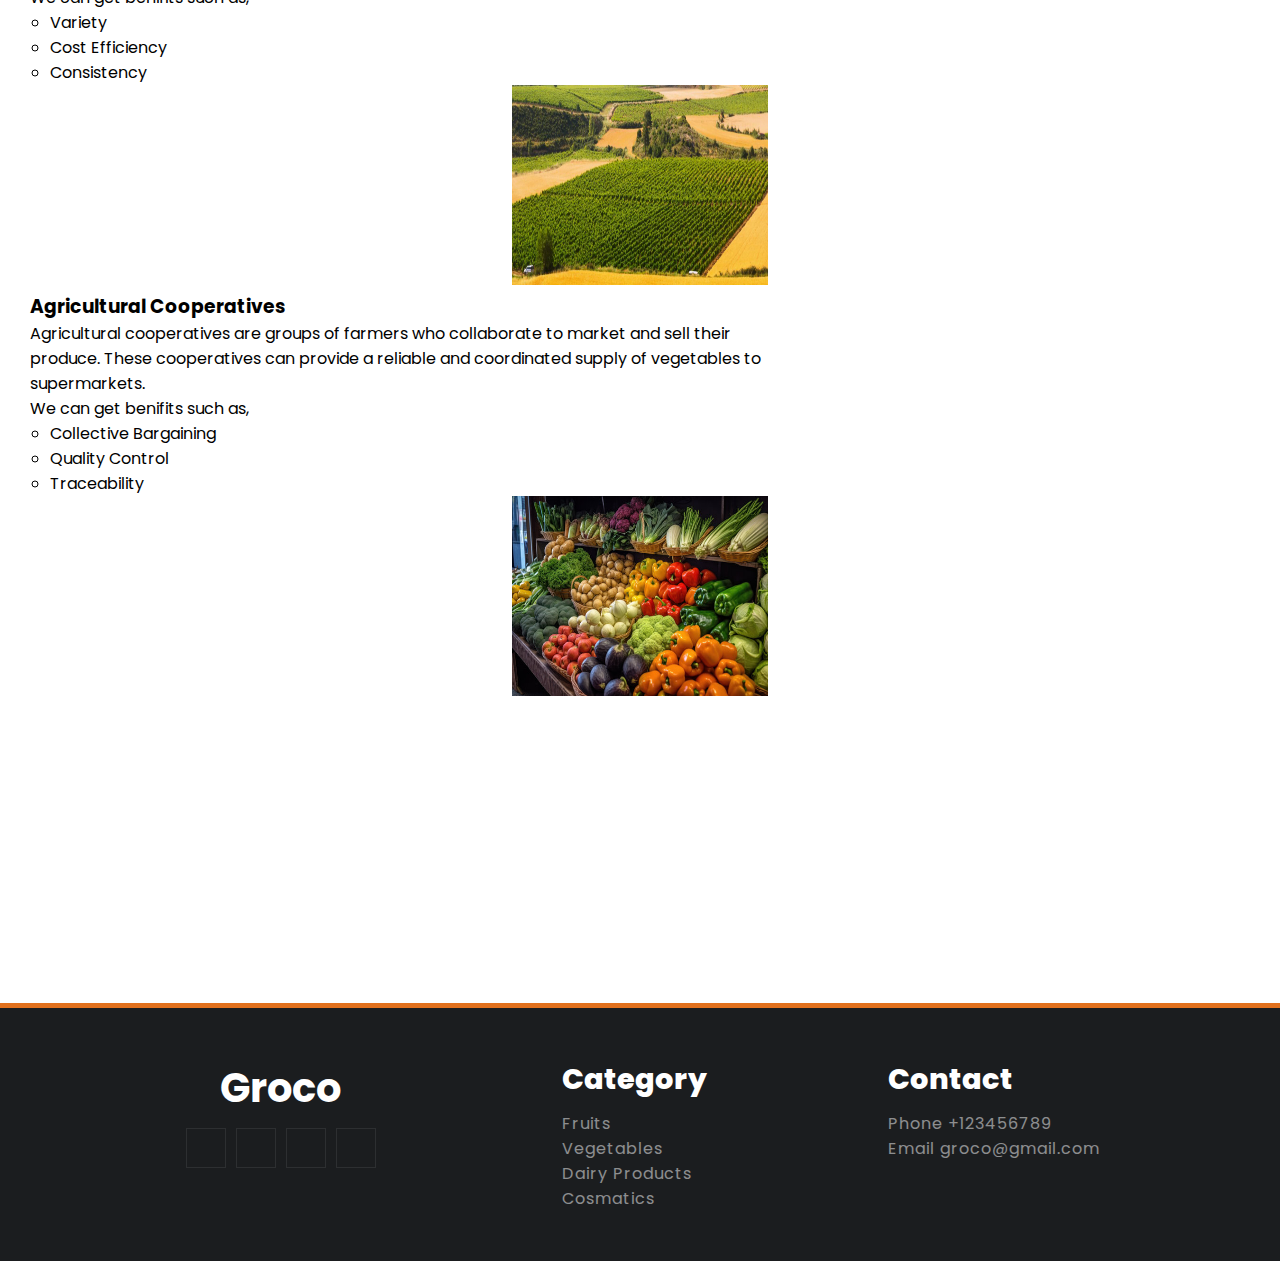
<file: vegetable.html>
<!DOCTYPE html>
<html lang="en">
<head>
    <meta charset="UTF-8">
    <meta name="viewport" content="width=device-width, initial-scale=1.0">
    <title>Vegetables</title>
    <link rel="stylesheet" href="./css/vegetable.css">
    <link rel="stylesheet" href="./css/index.css">


    
    <link rel="stylesheet" href="https://pro.fontawesome.com/releases/v5.10.0/css/all.css" integrity="sha384-AYmEC3Yw5cVb3ZcuHtOA93w35dYTsvhLPVnYs9eStHfGJvOvKxVfELGroGkvsg+p" crossorigin="anonymous"/>
    <link rel="preconnect" href="https://fonts.googleapis.com">
    <link rel="preconnect" href="https://fonts.gstatic.com" crossorigin>
    <link href="https://fonts.googleapis.com/css2?family=Poppins:ital,wght@0,100;0,200;0,300;0,400;0,500;0,600;0,700;0,800;0,900;1,100;1,200;1,300;1,400;1,500;1,600;1,700;1,800;1,900&display=swap" rel="stylesheet">


</head>
<body>
    <nav class="navigation">

        <a href="./index.html" class="logo"> <i class="fas fa-shopping-basket"></i> Groco </a>
            
        <ul class="menu">
            <li><a href="./index.html">Home</a></li>
            <li><a href="./Aboutus.html">About Us</a></li>
            <li><a href="./Loyalty.html">Loyalty Registration</a></li>
            <li><a href="./order.html">Order Now </a></li>
        </ul>

        <div class="right-nav">
            
            <a href="#" class="like">
                <i class="far fa-heart"></i>
                <span>0</span>
            </a>
            
            <a href="./order.html" class="cart">
                <i class="fas fa-shopping-cart"></i>
                <span>0</span>
            </a>
        </div>
        
        
    </nav>

    <section id="popular-products">
        <div class="product-heading">
            <h2>Vegetable</h2>
        </div>
    
        <div class="product-container">
            <div class="product-box">
                <img src="./images/tomato.jpg" alt="tomato" width="300px" height="300px">
                <strong>Tomato</strong>
                <span class="quantity">1 Kg</span>
                <span class="price">Rs 150</span>
                <div class="stars">
                    <i class="fas fa-star"></i>
                    <i class="fas fa-star"></i>
                    <i class="fas fa-star"></i>
                    <i class="fas fa-star"></i>
                    <i class="fas fa-star-half-alt"></i>
                </div>
    
                <a href="#" class="cart-btn">
                    <i class="fas fa-shopping-bag"></i>Add To Cart
                </a>
    
                
            </div>
    
            <div class="product-box">
                <img src="./images/carrot.jpeg" alt="carrot" width="300px" height="300px">
                <strong>Carrot</strong>
                <span class="quantity">1 kg</span>
                <span class="price">Rs 950</span>
                <div class="stars">
                    <i class="fas fa-star"></i>
                    <i class="fas fa-star"></i>
                    <i class="fas fa-star"></i>
                    <i class="fas fa-star"></i>
                    <i class="fas fa-star-half-alt"></i>
                </div>
    
                <a href="#" class="cart-btn">
                    <i class="fas fa-shopping-bag"></i>Add To Cart
                </a>
    
                
            </div>
    
            <div class="product-box">
                <img src="./images/brinjal.png" alt="brinjal" width="300px" height="300px">
                <strong>Brinjal</strong>
                <span class="quantity">1 Kg</span>
                <span class="price">Rs 650</span>
                <div class="stars">
                    <i class="fas fa-star"></i>
                    <i class="fas fa-star"></i>
                    <i class="fas fa-star"></i>
                    <i class="fas fa-star"></i>
                    <i class="fas fa-star-half-alt"></i>
                </div>
    
                <a href="#" class="cart-btn">
                    <i class="fas fa-shopping-bag"></i>Add To Cart
                </a>
    
                
            </div>
    
            <div class="product-box">
                <img src="./images/cabbage.webp" alt="cabbage" width="300px" height="300px">
                <strong>Cabbage</strong>
                <span class="quantity">1 Kg</span>
                <span class="price">Rs 250</span>
                <div class="stars">
                    <i class="fas fa-star"></i>
                    <i class="fas fa-star"></i>
                    <i class="fas fa-star"></i>
                    <i class="fas fa-star"></i>
                    <i class="fas fa-star-half-alt"></i>
                </div>
    
                <a href="#" class="cart-btn">
                    <i class="fas fa-shopping-bag"></i>Add To Cart
                </a>
    
                
            </div>
    
            <div class="product-box">
                <img src="./images/beetroot.jpg" alt="beetroot" width="300px" height="300px">
                <strong>Beetroot</strong>
                <span class="quantity">1 Kg</span>
                <span class="price">Rs 350</span>
                <div class="stars">
                    <i class="fas fa-star"></i>
                    <i class="fas fa-star"></i>
                    <i class="fas fa-star"></i>
                    <i class="fas fa-star"></i>
                    <i class="fas fa-star-half-alt"></i>
                </div>
    
                <a href="#" class="cart-btn">
                    <i class="fas fa-shopping-bag"></i>Add To Cart
                </a>
    
                
            </div>
    
            <div class="product-box">
                <img src="./images/beans.webp" alt="beans" width="300px" height="300px">
                <strong>Beans</strong>
                <span class="quantity">1 Kg</span>
                <span class="price">Rs 450</span>
                <div class="stars">
                    <i class="fas fa-star"></i>
                    <i class="fas fa-star"></i>
                    <i class="fas fa-star"></i>
                    <i class="fas fa-star"></i>
                    <i class="fas fa-star-half-alt"></i>
                </div>
    
                <a href="#" class="cart-btn">
                    <i class="fas fa-shopping-bag"></i>Add To Cart
                </a>
            </div>

            <div class="product-box">
                <img src="./images/Red-peppers.jpg" alt="Bell-Peppers" width="300px" height="300px">
                <strong>Bell-Peppers</strong>
                <span class="quantity">1 Kg</span>
                <span class="price">Rs 1050</span>
                <div class="stars">
                    <i class="fas fa-star"></i>
                    <i class="fas fa-star"></i>
                    <i class="fas fa-star"></i>
                    <i class="fas fa-star"></i>
                    <i class="fas fa-star-half-alt"></i>
                </div>
        
                <a href="#" class="cart-btn">
                     <i class="fas fa-shopping-bag"></i>Add To Cart
                </a>
            </div>

            <div class="product-box">
                <img src="./images/lettuce.jpg" alt="lettuce" width="300px" height="300px">
                <strong>Lettuce</strong>
                <span class="quantity">1 Kg</span>
                <span class="price">Rs 310</span>
                <div class="stars">
                    <i class="fas fa-star"></i>
                    <i class="fas fa-star"></i>
                    <i class="fas fa-star"></i>
                    <i class="fas fa-star"></i>
                    <i class="fas fa-star-half-alt"></i>
                </div>
            
                <a href="#" class="cart-btn">
                     <i class="fas fa-shopping-bag"></i>Add To Cart
                </a>
            </div>
        
    
                
            
        </div>
    
    
    </section>

    <section id="Venues">
        <div class=" Venue-heading">

           
           <p>Vegetables are a fundamental component of a healthy diet, providing essential vitamins, minerals, fiber, and antioxidants.</p>
        </div>
    
        <div class="Venue1">
            <h3>These Are the three venues where vegetables are provided for the GROCO</h3>

        
            <h3>Local Farms</h3>
                <p>Local farms are key source of fresh, seasonal vegetables. These farms often practice sustainable and organic farming methods, which appeal to health-conscious consumers.
                Agro,Nebula,Jackro & Ambewela are the main local frams that provides fresh vegetables for us.</p>
                <p>We can get benifits such as,</p>
                <ul>
                    <li>Freshness</li>
                    <li>Support for Local Economy</li>
                    <li>Reduced Carbon Footprint</li>
                </ul> 
        
                <img src="./images/local farm.webp" alt="local farm" width="200px" height="200px" >
                
        </div>

        <div class="Venue1">
            <h3> Wholesale Markets</h3>

        
            <p> Wholesale markets, are centralized locations where large quantities of vegetables are bought and sold. These markets connect farmers, distributors, and retailers, offering a wide variety of produce.
                    Dambulla Economic Center is the main Wholesale market that provides fresh goods for us
            </p>
            <p>We can get benifits such as,</p>
            <ul>
                <li>Variety</li>
                <li>Cost Efficiency</li>
                <li>Consistency</li>
            </ul>
            <img src="./images/agri.jpg" alt="local farm" width="200px" height="200px" >
                
        </div>

        <div class="Venue1">
            <h3>Agricultural Cooperatives</h3>
                <p>Agricultural cooperatives are groups of farmers who collaborate to market and sell their produce. These cooperatives can provide a reliable and coordinated supply of vegetables to supermarkets.</p>
                <p>We can get benifits such as,</p>
                <ul>
                    <li>Collective Bargaining</li>
                    <li>Quality Control</li>
                    <li>Traceability</li>
                </ul>
                <img src="./images/market1.jpg" alt="local farm" width="200px" height="200px">
                
        </div>
    
    </section>
    <!--footer-->
    <footer>
        <div class="footer-container">
            <div class="footer-logo">
                <a href="#" class="logo"> <i class="fas fa-shopping-basket"></i> Groco </a>
                 <div class="footer-social">
                    <a href="#"><i class="fab fa-facebook"></i></a>
                    <a href="#"><i class="fab fa-twitter"></i></a>
                    <a href="#"><i class="fab fa-instagram"></i></a>
                    <a href="#"><i class="fab fa-youtube"></i></a>
                 </div>
            </div>
    
            
            <div class="footer-links">
                <strong>Category</strong>
                <ul>
                    <li><a href="#">Fruits</a></li>
                    <li><a href="#">Vegetables</a></li>
                    <li><a href="#">Dairy Products</a></li>
                    <li><a href="#">Cosmatics</a></li>
                </ul>
            </div>
    
            <div class="footer-links">
                <strong>Contact</strong>
                <ul>
                    <li><a href="#">Phone +123456789</a></li>
                    <li><a href="#">Email groco@gmail.com</a></li>
                    
                </ul>
            </div>
        </div>
    </footer>
    
</body>
</html>
</file>
<file: css/Cosmetics.css>
.Skincare-heading {
    text-align:center;
    margin-left: 30px;
    font-size: 1.8rem;
    font-weight: 500;
}
/*Cosmetic product-banner*/
#Cosmatic-banner{
    width: 1205px;
    height: 550px;
    border-radius: 30px;
    background-color:#fae1dd;;
    margin: 10px auto;
    position: relative;
    overflow: hidden;
    background-image: url("../images/skin\ banner.png");
    background-repeat: no-repeat;
    background-size: cover;
    background-position: bottom right;
    padding: 20px;
}

.Cosmatics p {
    width: 80%;
    margin-right: auto;
    margin-left: auto;
    font-size: large;
}
.table-row{
    display:table ;
    width: 80%;
    margin: 10px auto;
    background: transparent;
    padding: 12px 0;
    color: #555;
    font-size: 13px;
    box-shadow: 0 1px 4px 0 rgba(0,0,50,0.3);
    font-size: medium;
}
.table-cell{
    display: table-cell;
    width: 30%;
    text-align: center;
    padding: 4px 0;
    border-right: 1px solid #d6d4d4;
    vertical-align: middle;
}
.table-box p{
    margin-left: 20px;
}

.table-box .cart-btn{
    width: 80%;
    height: 40px;
    background-color: #fae1dd;
    color:#e2711d;
    display: flex;
    justify-content: center;
    align-items: center;
    margin-top: 10px;
    margin-left: 28px;
    transition: all ease 0.3s;
}
.table-box .cart-btn i{
    margin-right: 10px;

}
.table-box .cart-btn:hover{
    background-color: #e2711d;
    color: #ffffff;
    transition: all ease 0.3s;
}
.About h3,
p
{
    margin-top: 30px;
    margin-left: 150px;
}

.About ul li {
    list-style-type: circle;
    list-style-position: inside;
    text-align: left;
    margin-left: 150px;
}
</file>
<file: css/index.css>
*{
    font-family: poppins;
    margin: 0px;
    padding: 0px;
    box-sizing: border-box;
}
ul{
    list-style: none;
}
a{
    text-decoration: none;
}

/*navigation*/

.navigation .logo{
    font-size: 2.5rem;
    font-weight: bolder;
    color:var(--black)
}
.navigation .logo i{
    color:#e2711d;
}
.navigation{
    display: flex;
    justify-content: space-evenly;
    align-items: center;
    padding: 35px;
    width: 100%;
    margin: auto;
    background-color:  #fae1dd;
   
}
.menu{
    display: flex;
}
.menu li a{
    padding: 3px 10px;
    margin: 0px 15px;
    color: #3b3b3b;
    font-weight: 500;
    letter-spacing: 0.5px;
    transition: all ease 0.3s;
}
.right-nav{
    display: grid;
    grid-template-columns: auto auto;
    grid-gap: 25px;
}
.right-nav a{
    width: 40px;
    height: 40px;
    display: flex;
    justify-content: center;
    align-items: center;
    border-radius: 50%;
    position: relative;
    
}
.right-nav .like{
    background-color: #fff0ee;
    color: #e2711d;
}
.right-nav .cart{
    background-color: #ecf7ee;
    color: #4eb060;
}
.right-nav a span{
    position: absolute;
    top: -7px;
    right: -7px;
    width: 20px;
    height: 20px;
    display: flex;
    justify-content: center;
    align-items: center;
    border-radius: 50%;
    color: #ffffff;
    font-size: 0.6rem;
    font-weight: 500;
    background-color: #202020;
}
.right-nav .like span{
    background-color: #e2711d;
}
.right-nav .cart span{
    background-color: #4eb060;
}
.menu li a:hover,
.menu .active{
    color: #e2711d;
    transition: all ease 0.3s;
}




/*search-banner*/
#search-banner{
    max-width: 100%;
    height: 550px;
    border-radius: 30px;
    background-color:#fae1dd;;
    margin: 10px auto;
    position: relative;
    overflow: hidden;
    background-image: url("../images/Banner.png");
    background-repeat: no-repeat;
    background-size: cover;
    background-position: bottom right;
    padding: 20px;
}
.bg-1{
    position: absolute;
    left: -50px;
    top: -150px;
    width: 300px;
    height: 300px;
    object-fit: contain;
    object-position: center;
}
.bg-2{
    position: absolute;
    left: 60%;
    transform: translateX(-60%);
    top: -75px;
    width: 150px;
    height: 150px;
    object-position: center;
    object-fit: contain;

}
.search-box{
    background-color: #ffffff;
    height: 50px;
    width: 500px;
    display: flex;
    align-items: center;
    margin-top: 25px;
    padding: 0px 5px 0px 20px;
    border-radius: 30px;
    border-color: #e2711d;
    border-width: 1.5px;
    border-style: solid;
    position: relative;
    left: 30px;
}
.search-box i{
    font-size: 1.3rem;
    color: #3b3b3b;
    margin: 0px 10px;
}
.search-box .search-input{
    height: 40px;
    border: none;
    width: 100%;
    padding: 0px 10px;
    outline: none;
}
.search-box .search-btn{
    width:220px;
    height: 40px;
    border-radius: 30px;
    background-color:#e2711d;
    border: none;
    color: #ffffff;
    outline: none;
    cursor: pointer;
    transition: all ease 0.3s;
}
.search-box .search-btn:hover{
    background-color:#e2711d;
    transition: all ease 0.3s;
}



.Category-heading {
    text-align: center;
    font-size: 1.5rem;
    font-weight: 400;
}

#Categories{
    margin: 80px auto;  
}
.product-container{
    display: grid;
    grid-template-rows: (4,100px);
    grid-template-columns: repeat(4,1fr) ;
   
}
.product-box{
    width: 100%;
    border:1px solid #eeeeee;
    background-color: #ffffff;
    padding: 20px;
    border-radius: 20px;
    display: flex;
    flex-direction: column;
}
.product-box img{
    width: 90%;
    height: 180px;
    object-fit: contain;
    object-position: center;
    margin: auto;
}
.product-box strong{
    color: #202020;
    font-size: 1.1rem;
    letter-spacing: 1px;
    font-weight: 600px;
    margin-top: 10px;
    text-align: center;
}
.product-box .quantity{
    color: #949494;
    font-size: 0.8rem;
    font-weight: 500;
    letter-spacing: 1px;
}
.product-box .price{
    margin-top: 10px;
    font-size: 1.4rem;
    font-weight: 600;
    color: #393939;
}
.product-box .cart-btn{
    width: 100%;
    height: 40px;
    background-color: #fae1dd;
    color:#e2711d;
    display: flex;
    justify-content: center;
    align-items: center;
    margin-top: 20px;
    transition: all ease 0.3s;
}
.product-box .cart-btn i{
    margin-right: 10px;

}
.product-box .cart-btn:hover{
    background-color: #e2711d;
    color: #ffffff;
    transition: all ease 0.3s;
}

/*About GROCO*/

.shop {
    width: 80%;
    position: relative;
    margin-right: auto;
    margin-left: auto;
    margin-top: 50px;
}


.shop p{
    width: 50%;
    text-align: left;
    font-size: 18px;
}

.image {
    width: 50%;
    position: absolute;
    top: 40px;
    right: 0;
}

.about {
    margin-top: 50px;
    margin-left: 150px;
  
}
.about p {
    font-size: 18px;
}
.about ol ul li {
    list-style-type: circle;
    list-style-position: inside;
    text-align: left;
    margin-left: 50px;
}

.subscribe {
    margin-top: 2em;
}

.service {
    margin-top: 1.5em;
}

.subscribe-box{
    background-color: #ffffff;
    height: 50px;
    width: 500px;
    display: flex;
    align-items: center;
    margin-top: 25px;
    padding: 0px 5px 0px 20px;
    border-color: #e2711d;
    border-width: 1.5px;
    border-style: solid;
    position: relative;
    left: 30px;
}
.subscribe-box i{
    font-size: 1.3rem;
    color: #3b3b3b;
    margin: 0px 10px;
}
.subscribe-box .subscribe-input{
    height: 40px;
    border: none;
    width: 100%;
    padding: 0px 10px;
    outline: none;
}
.subscribe-box .subscribe-btn{
    width:220px;
    height: 40px;
    background-color:#e2711d;
    border: none;
    color: #ffffff;
    outline: none;
    cursor: pointer;
    transition: all ease 0.3s;
}
.subscribe-box {
    margin: auto;

}
.subscribe{
    display: flex;
    align-items: center ;
    flex-direction: column;
    background: #fae1dd;
    padding: 50px 0 50px 0;
}
.subscribe p{
    text-align: center;
    width: 70%;
}


/*footer*/
footer{
    background-color: #1b1d1f;
    padding: 50px 20px;
    border-top: 5px solid #e2711d;
    margin-top: 300px;
}
.footer-container{
    max-width: 1100px;
    margin: auto;
    display: flex;
    justify-content: space-around;
    align-items: flex-start;
}
.footer-logo{
    display: flex;
    flex-direction: column;
    justify-content: center;
    align-items: center;
}
.footer-logo a{
    color: #ffffff;
    font-size: 2.5rem;
    font-weight: bolder;
}
footer .logo i{
    color: #e2711d;
}
.footer-social{
    display: flex;
    margin-top: 10px;
}
.footer-social a{
    width: 40px;
    height: 40px;
    display: flex;
    justify-content: center;
    align-items: center;
    color: #ffffff;
    border: 1px solid #ffffff15;
    font-size: 1.2rem;
    margin: 0px 5px;
}
.footer-links strong{
    color: #ffffff;
    font-size: 1.8rem;
    font-weight: 800;
}
.footer-links ul{
    margin-top: 10px;
}
.footer-links ul li a{
    color: #ffffff;
    opacity: 0.5;
    margin: 4px 0px;
    font-size: 1rem;
    letter-spacing: 1px;

}

@media (max-width:768px){
    navigation.logo{
    font-size : 20px;
    padding-left: 50px;
    margin: auto;

    

}
  
}
</file>
<file: css/Fruits.css>
*{
    font-family: poppins;
    margin: 0px;
    padding: 0px;
    box-sizing: border-box;
    scroll-behavior: smooth;
    
}

.product-heading {
    text-align: center;
    font-size: 1.8rem;
    font-weight: 600;
}

#popular-product{
    margin: 80px auto;
}
.product-container{
    display: grid;
    grid-template-rows: (4,100px);
    grid-template-columns: repeat(4,1fr) ;
   
}
.product-box{
    width: 100%;
    border:1px solid #eeeeee;
    background-color: #ffffff;
    padding: 20px;
    border-radius: 20px;
    display: flex;
    flex-direction: column;
    
}
.product-box img{
    width: 90%;
    height: 180px;
    object-fit: contain;
    object-position: center;
    margin: auto;
}
.product-box strong{
    color: #202020;
    font-size: 1.1rem;
    letter-spacing: 1px;
    font-weight: 600px;
    margin-top: 10px;
}
.product-box .quantity{
    color: #949494;
    font-size: 0.8rem;
    font-weight: 500;
    letter-spacing: 1px;
}
.product-box .price{
    margin-top: 10px;
    font-size: 1.4rem;
    font-weight: 600;
    color: #393939;
}
.product-box .cart-btn{
    width: 100%;
    height: 40px;
    background-color: #fae1dd;
    color:#e2711d;
    display: flex;
    justify-content: center;
    align-items: center;
    margin-top: 20px;
    transition: all ease 0.3s;
}
.product-box .cart-btn i{
    margin-right: 10px;

}
.product-box .cart-btn:hover{
    background-color: #e2711d;
    color: #ffffff;
    transition: all ease 0.3s;
}
@media (max-width:768px){
    .product-box{
        display: grid;
        grid-template-columns: 1fr;
    }
         

    }  
       
       
    }

}
</file>
<file: css/Loyalty.css>
body {
    font-family: poppins;
    background-color: #f4f4f4;
    margin: 0px;
    padding: 0px;
    box-sizing: border-box;
    align-items: center;
}


.container {
    background-color: #fff;
    padding: 20px;
    border-radius: 8px;
    box-shadow: 0 0 10px rgba(0, 0, 0, 0.1);
    width: 300px;
    margin: auto;
}

h2 {
    text-align: center;
    margin-bottom: 20px;
}

.form-group {
    margin-bottom: 15px;
}

label {
    display: block;
    margin-bottom: 5px;
    font-weight: bold;
}

input, select {
    width: 100%;
    padding: 8px;
    box-sizing: border-box;
    border: 1px solid #ccc;
    border-radius: 4px;
}

button {
    width: 100%;
    padding: 10px;
    background-color: #28a745;
    border: none;
    border-radius: 4px;
    color: #fff;
    font-size: 16px;
    cursor: pointer;
}

button:hover {
    background-color: #218838;
}

.loyalty-heading{
    justify-content: center;
    align-items: center;
    margin-bottom: 2em;
}

#loyalty {
    margin: 0 15em;
    text-align: justify;
    position: relative;
}

.header {
    margin-bottom: 2em;
}

.silver {
    margin-top: 2em;
}

.bronze {
    margin-top: 2em;
}

.loyalty {
    margin-left: 3em;
    list-style-type: circle;
} 

.loyalty-card {
    position: absolute;
    right: 0;
    top: 100px;
    left: 500px;
}

@media (max-width:768px){
    #loyalty{
        margin: 0 5em;
        width: 500px;
    }

    .loyalty-card {
        position: initial;
        margin-left: 0;
        width: 400px;
        margin-top: 5em;
    }

    .container {
        margin: 0 6em;
        width: 500px
    }
}
</file>
<file: css/order.css>
*{
    padding: 0;
    margin: 0;
    box-sizing: border-box;
    font-family:  poppins;
}
.body .card{
    
    min-height: 100vh;
    display: flex;
    justify-content: center;
    align-items: center;
    margin-left: 100px;
}

.card{
    width: 65rem;
    border-radius: 7px;
    padding: 20px;
    background-color: #ffff;
    box-shadow: rgb(0,0,0,0.24) 0px 3px 8px;
    margin: auto;
}
.card .body{
    display: grid;
    grid-template-columns: repeat(2,1fr);
    grid-template-rows: 1fr;
    grid-column-gap: 2.5rem  ;
}    
.section-title{
    font-size: 23px;
    text-transform: uppercase;
    margin-bottom: 20px;
    font-weight: bold;
}
.box{
    margin: 10px 0;
}
.labal{
    display: block;
    margin-bottom: 5px;
    font-size: 16px;
    font-weight: 600;
}
.input{
    width: 100%;
    font-size: 10px;
    padding: 7px;
    border: 1px solid #ccc;
    outline: none;
    transform: 0.5s;
}
.input :focus{
    border-color: #2f3e46;
}
.grid{
    display: grid;
    grid-template-columns: repeat(2,1fr);
    grid-template-rows: 1fr;
    grid-column-gap: 30px;

}
.img-cards{
    width: 35%;
    height: 100%;
    padding: 2px;

}
.button{
    width: 100%;
    padding: 7px;
    margin-top: 15px;
    border: none;
    font-size: 18px;
    cursor: pointer;
    color: #fff;
    font-weight: 700;
    text-transform: uppercase;
    letter-spacing: 1px;
    background-color: lightsalmon;
    transition: all 0.3s ease;
}
.button:hover{
    background-color: #e2711d;
}

.cart-page{
    margin: 60px auto;

}
table{
    width:100%;
    align-items: center;
    justify-content: center;
    margin: 20px;

}
.cart-info{
    display: flex;
    flex-wrap:wrap;
}
th{
    text-align: left;
    padding: 8px;
    color: #fff;
    background: #e2711d;
    font-weight: normal;
   
}
td{
    padding:10px 5px;
}
td input{
    width:40px;
    height: 30px;
    padding: 5px;
}
td a{
    color: #ff523b;
    font-size: 12px;
}
.small-container ,cart-page{
    width: 80%;
    margin: auto;
}

.total-price{
    display: flex;
    justify-content: flex-end;
}

.total-price table{
    border-top: 3px solid #ff523b;
    width: 100%;
    max-width: 350px;
}
</file>
<file: css/vegetable.css>
.product-heading {
    text-align: center;
    font-size: 1.8rem;
    font-weight: 600;
}

#popular-product{
    margin: 80px auto;  
}
.product-container{
    display: grid;
    grid-template-rows: (4,100px);
    grid-template-columns: repeat(4,1fr) ;
   
}
.product-box{
    width: 100%;
    border:1px solid #eeeeee;
    background-color: #ffffff;
    padding: 20px;
    border-radius: 20px;
    display: flex;
    flex-direction: column;
}
.product-box img{
    width: 90%;
    height: 180px;
    object-fit: contain;
    object-position: center;
    margin: auto;
}
.product-box strong{
    color: #202020;
    font-size: 1.1rem;
    letter-spacing: 1px;
    font-weight: 600px;
    margin-top: 10px;
}
.product-box .quantity{
    color: #949494;
    font-size: 0.8rem;
    font-weight: 500;
    letter-spacing: 1px;
}
.product-box .price{
    margin-top: 10px;
    font-size: 1.4rem;
    font-weight: 600;
    color: #393939;
}
.product-box .cart-btn{
    width: 100%;
    height: 40px;
    background-color: #fae1dd;
    color:#e2711d;
    display: flex;
    justify-content: center;
    align-items: center;
    margin-top: 20px;
    transition: all ease 0.3s;
}
.product-box .cart-btn i{
    margin-right: 10px;

}
.product-box .cart-btn:hover{
    background-color: #e2711d;
    color: #ffffff;
    transition: all ease 0.3s;
}

.Venue-heading {
    text-align:left;
    margin-left: 30px;
    font-size: 1.3rem;
    
}

.venue{
    position: absolute;
}
.Venue1 h3{
    margin-left: 30px;
}
.Venue1 p{
    margin-left: 30px;
    padding: 0%;
    
    list-style-position: inside;
    width: 60%;
}
.Venue1 ul li{
    list-style-type: circle;
    margin-left: 50px;  
}

.Venue1 img{
    width: 20%;    
    margin-top: auto;
    margin-left: 40%;
}
/*@media (max-width:768px){
    .product-container{
        display: none;

    }
   
}*/
</file>
